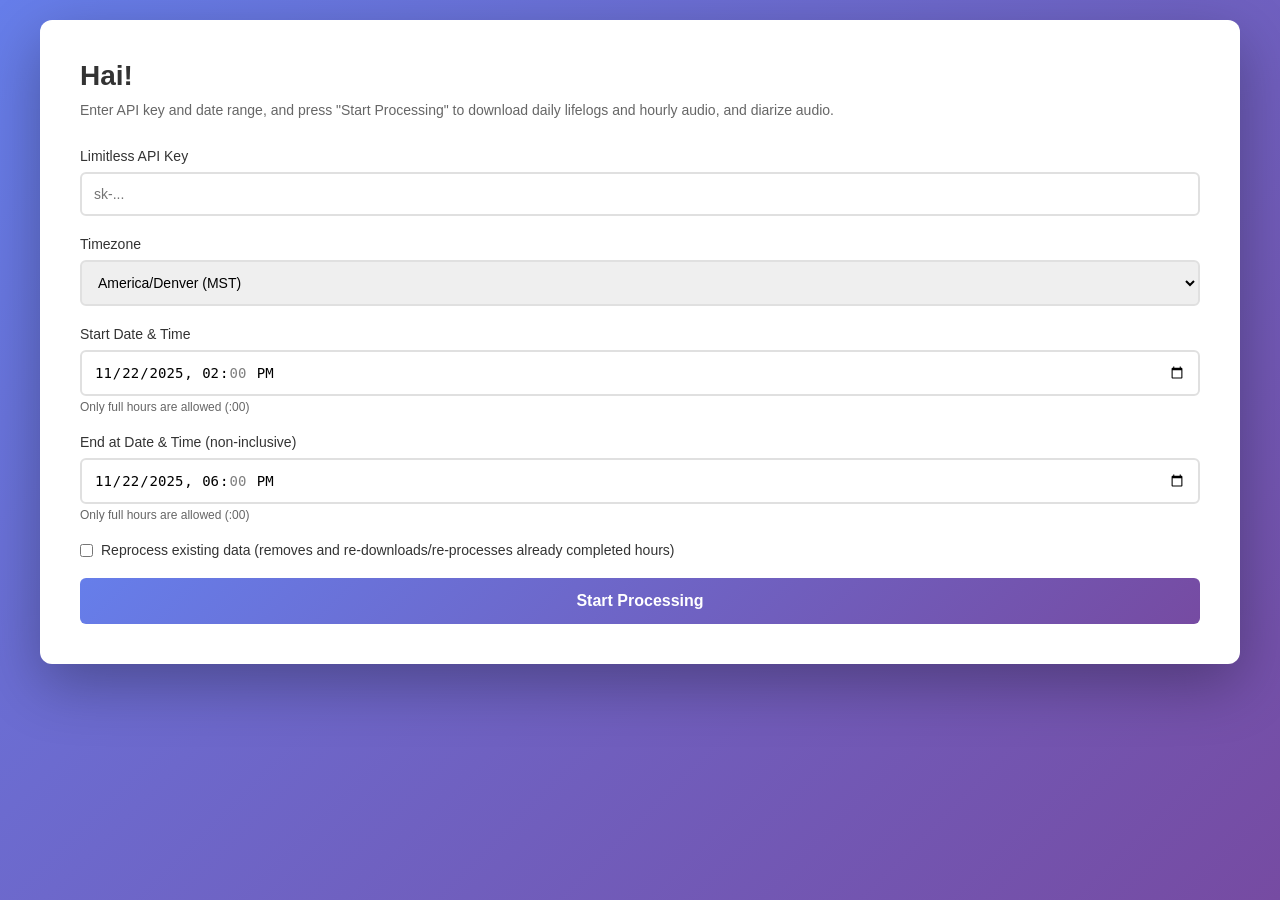
<file: onboard/templates/index.html>
<!DOCTYPE html>
<html lang="en">
<head>
    <meta charset="UTF-8">
    <meta name="viewport" content="width=device-width, initial-scale=1.0">
    <title>Hai Audio Lifelog - Setup</title>
    <style>
        * {
            margin: 0;
            padding: 0;
            box-sizing: border-box;
        }

        body {
            font-family: -apple-system, BlinkMacSystemFont, 'Segoe UI', Roboto, Oxygen, Ubuntu, Cantarell, sans-serif;
            background: linear-gradient(135deg, #667eea 0%, #764ba2 100%);
            min-height: 100vh;
            padding: 20px;
        }

        .container {
            background: white;
            border-radius: 12px;
            box-shadow: 0 20px 60px rgba(0, 0, 0, 0.3);
            max-width: 1200px;
            margin: 0 auto;
            padding: 40px;
        }

        h1 {
            color: #333;
            margin-bottom: 10px;
            font-size: 28px;
        }

        .subtitle {
            color: #666;
            margin-bottom: 30px;
            font-size: 14px;
        }

        .form-group {
            margin-bottom: 20px;
        }

        label {
            display: block;
            margin-bottom: 8px;
            color: #333;
            font-weight: 500;
            font-size: 14px;
        }

        input[type="text"],
        input[type="date"],
        input[type="datetime-local"],
        select {
            width: 100%;
            padding: 12px;
            border: 2px solid #e0e0e0;
            border-radius: 6px;
            font-size: 14px;
            transition: border-color 0.3s;
        }

        input:focus, select:focus {
            outline: none;
            border-color: #667eea;
        }

        button {
            width: 100%;
            padding: 14px;
            background: linear-gradient(135deg, #667eea 0%, #764ba2 100%);
            color: white;
            border: none;
            border-radius: 6px;
            font-size: 16px;
            font-weight: 600;
            cursor: pointer;
            transition: transform 0.2s, box-shadow 0.2s;
        }

        button:hover:not(:disabled) {
            transform: translateY(-2px);
            box-shadow: 0 4px 12px rgba(102, 126, 234, 0.4);
        }

        button:disabled {
            opacity: 0.6;
            cursor: not-allowed;
        }

        .date-selection {
            margin-bottom: 20px;
        }

        .date-range-inputs {
            display: flex;
            gap: 10px;
            margin-bottom: 10px;
        }

        .date-range-inputs input {
            flex: 1;
        }

        .date-list {
            max-height: 200px;
            overflow-y: auto;
            border: 2px solid #e0e0e0;
            border-radius: 6px;
            padding: 10px;
            margin-top: 10px;
        }

        .date-checkbox {
            display: flex;
            align-items: center;
            padding: 8px;
            margin: 4px 0;
        }

        .date-checkbox input[type="checkbox"] {
            width: auto;
            margin-right: 10px;
        }

        .status {
            margin-top: 30px;
            display: none;
        }

        .status.active {
            display: block;
        }

        .progress-table {
            width: 100%;
            border-collapse: collapse;
            margin-top: 20px;
        }

        .progress-table th,
        .progress-table td {
            padding: 12px;
            text-align: left;
            border-bottom: 1px solid #e0e0e0;
        }

        .progress-table th {
            background: #f5f5f5;
            font-weight: 600;
            color: #333;
            position: sticky;
            top: 0;
        }

        .progress-table tr:hover {
            background: #f9f9f9;
        }

        .stage-cell {
            min-width: 150px;
        }

        .progress-container {
            display: flex;
            align-items: center;
            gap: 8px;
        }

        /* Status icons */
        .status-icon {
            display: inline-block;
            width: 20px;
            height: 20px;
            text-align: center;
            line-height: 20px;
            font-size: 16px;
            font-weight: bold;
        }

        .status-icon.checkmark {
            color: #27ae60;
        }

        .status-icon.checkmark-skipped {
            color: #3498db; /* Blue for skipped (cached/already present) */
            font-weight: 600;
        }
        
        .status-icon.skipped-text {
            color: #3498db;
            font-size: 12px;
            font-weight: 500;
        }

        .status-icon.failed {
            color: #e74c3c;
        }
        .status-icon.not-available {
            color: #999; /* Gray */
            font-weight: normal;
        }

        /* Spinner */
        .spinner {
            display: inline-block;
            width: 16px;
            height: 16px;
            border: 2px solid #e0e0e0;
            border-top-color: #667eea;
            border-radius: 50%;
            animation: spin 0.8s linear infinite;
        }

        @keyframes spin {
            to { transform: rotate(360deg); }
        }

        /* Date group styling */
        .date-group {
            margin-bottom: 20px;
        }
        
        .date-separator {
            border-top: 2px solid #e0e0e0;
            margin: 15px 0 10px 0;
        }

        .date-header {
            font-weight: 600;
            color: #333;
            padding: 10px 0;
            margin-bottom: 8px;
            display: flex;
            align-items: center;
            gap: 15px;
            flex-wrap: wrap;
        }
        
        .date-header .date-label {
            font-weight: 600;
        }
        
        .date-header .separator {
            color: #ccc;
            font-weight: normal;
        }
        
        .date-header .lifelog-section {
            display: flex;
            align-items: center;
            gap: 8px;
        }
        
        .date-header .lifelog-section .label {
            font-weight: 500;
            color: #666;
            font-size: 14px;
        }

        .hours-section {
            margin-left: 20px;
        }

        .hour-row {
            padding: 6px 0;
            display: flex;
            align-items: center;
            gap: 20px;
        }

        .hour-row.hour-header {
            padding: 8px 0 4px 0;
            border-bottom: 1px solid #e0e0e0;
            margin-bottom: 4px;
        }

        .hour-time {
            display: inline-block;
            width: 80px;
            font-weight: 500;
            color: #333;
        }

        .stage-status {
            display: inline-block;
            width: 150px;
            min-height: 20px;
        }

        .stage-status .error {
            margin-top: 4px;
            font-size: 11px;
            color: #e74c3c;
        }

        .error {
            color: #e74c3c;
            font-size: 12px;
            margin-top: 4px;
        }

        .overall-progress {
            margin-top: 20px;
            padding: 15px;
            background: #f5f5f5;
            border-radius: 6px;
        }

        .overall-progress h3 {
            margin-bottom: 10px;
            color: #333;
        }

        .progress-bar {
            width: 100%;
            height: 24px;
            background: #e0e0e0;
            border-radius: 12px;
            overflow: hidden;
            position: relative;
            margin-bottom: 8px;
        }

        .progress-fill {
            height: 100%;
            background: linear-gradient(90deg, #667eea 0%, #764ba2 100%);
            border-radius: 12px;
            transition: width 0.3s ease;
            min-width: 0%;
            width: 0%;
        }

        .progress-fill.running {
            background: linear-gradient(90deg, #667eea 0%, #764ba2 100%);
            animation: progress-pulse 2s ease-in-out infinite;
        }

        .progress-fill.done {
            background: #27ae60;
        }

        @keyframes progress-pulse {
            0%, 100% {
                opacity: 1;
            }
            50% {
                opacity: 0.8;
            }
        }

        .error-message {
            color: #e74c3c;
            margin-top: 10px;
            padding: 10px;
            background: #fee;
            border-radius: 4px;
            font-size: 14px;
        }
    </style>
</head>
<body>
    <div class="container">
        <h1>Hai!</h1>
        <p class="subtitle">Enter API key and date range, and press "Start Processing" to download daily lifelogs and hourly audio, and diarize audio.</p>

        <div id="onboarding">
            <form id="setupForm">
                <div class="form-group">
                    <label for="apiKey">Limitless API Key</label>
                    <input type="text" id="apiKey" name="apiKey" required 
                           placeholder="sk-..." autocomplete="off">
                </div>

                <div class="form-group">
                    <label for="timezone">Timezone</label>
                    <select id="timezone" name="timezone">
                        <option value="America/Denver">America/Denver (MST)</option>
                        <option value="America/Los_Angeles">America/Los_Angeles (PST)</option>
                        <option value="America/New_York">America/New_York (EST)</option>
                        <option value="UTC">UTC</option>
                    </select>
                </div>

                <div class="form-group">
                    <label for="startTime">Start Date & Time</label>
                    <input type="datetime-local" id="startTime" name="startTime" required step="3600">
                    <small style="color: #666; font-size: 12px; display: block; margin-top: 4px;">Only full hours are allowed (:00)</small>
                </div>

                <div class="form-group">
                    <label for="endTime">End at Date & Time (non-inclusive)</label>
                    <input type="datetime-local" id="endTime" name="endTime" required step="3600">
                    <small style="color: #666; font-size: 12px; display: block; margin-top: 4px;">Only full hours are allowed (:00)</small>
                </div>

                <div class="form-group">
                    <label style="display: flex; align-items: center; gap: 8px; cursor: pointer;">
                        <input type="checkbox" id="reprocess" name="reprocess" style="width: auto; margin: 0;">
                        <span>Reprocess existing data (removes and re-downloads/re-processes already completed hours)</span>
                    </label>
                </div>

                <button type="submit" id="submitBtn">Start Processing</button>
            </form>
        </div>

        <div id="status" class="status">
            <div style="display: flex; justify-content: space-between; align-items: center; margin-bottom: 20px;">
                <div style="display: flex; align-items: center; gap: 12px;">
                    <h3 style="margin: 0;">Processing Status</h3>
                    <button id="getMoreBtn" style="padding: 8px 16px; background: #667eea; color: white; border: none; border-radius: 6px; cursor: pointer; font-size: 14px; font-weight: 600;" onclick="resetToInitialState()">Get More!</button>
                </div>
                <button id="cancelBtn" style="display: none; padding: 8px 16px; background: #e74c3c; color: white; border: none; border-radius: 6px; cursor: pointer; font-size: 14px; font-weight: 600;" onclick="cancelJob()">Cancel Processing</button>
            </div>
            <div class="overall-progress">
                <h3>Overall Progress</h3>
                <div class="progress-bar">
                    <div class="progress-fill" id="overallProgressFill"></div>
                </div>
                <div style="text-align: center; margin-top: 8px; color: #666; font-size: 14px;">
                    <span id="overallProgressText">0%</span>
                </div>
            </div>

            <div id="progressContainer">
                <!-- Date groups will be inserted here -->
            </div>

            <div id="errorMessage" class="error-message" style="display: none;"></div>
        </div>
    </div>

    <script>
        let jobId = null;
        let pollInterval = null;

        // Form submission
        document.getElementById('setupForm').addEventListener('submit', async (e) => {
            e.preventDefault();

            const apiKey = document.getElementById('apiKey').value;
            const timezone = document.getElementById('timezone').value;
            const startTimeInput = document.getElementById('startTime');
            const endTimeInput = document.getElementById('endTime');
            const reprocess = document.getElementById('reprocess').checked;

            if (!startTimeInput.value || !endTimeInput.value) {
                alert('Please select both start and end times');
                return;
            }

            // datetime-local input gives us a string like "2025-11-22T14:00" in local time
            // Convert to Date object (interprets as local time), then to ISO string
            const start = new Date(startTimeInput.value);
            const end = new Date(endTimeInput.value);

            // Check if dates are valid
            if (isNaN(start.getTime())) {
                alert('Invalid start date/time. Please select a valid date and time.');
                startTimeInput.focus();
                return;
            }
            if (isNaN(end.getTime())) {
                alert('Invalid end date/time. Please select a valid date and time.');
                endTimeInput.focus();
                return;
            }

            if (start >= end) {
                alert('End time must be after start time (non-inclusive)');
                return;
            }
            
            // Validate that minutes are :00 (only full hours allowed, including 00:00)
            const startMinutes = start.getMinutes();
            const endMinutes = end.getMinutes();
            if (startMinutes !== 0) {
                alert('Start time must be on the hour (:00). Only full hours are allowed.');
                startTimeInput.focus();
                return;
            }
            if (endMinutes !== 0) {
                alert('End time must be on the hour (:00). Only full hours are allowed.');
                endTimeInput.focus();
                return;
            }
            
            // Convert to ISO strings (includes timezone offset)
            const startISO = start.toISOString();
            const endISO = end.toISOString();

            // Hide form, show status
            document.getElementById('onboarding').style.display = 'none';
            document.getElementById('status').classList.add('active');

            // Initialize progress container (will be populated from server response)
            document.getElementById('progressContainer').innerHTML = '<div style="text-align: center; padding: 20px;">Initializing...</div>';

            try {
                const response = await fetch('/api/submit', {
                    method: 'POST',
                    headers: {
                        'Content-Type': 'application/json',
                    },
                    body: JSON.stringify({
                        apiKey: apiKey,
                        startTime: startISO,
                        endTime: endISO,
                        timezone: timezone,
                        reprocess: reprocess,
                    }),
                });

                if (!response.ok) {
                    const error = await response.text();
                    throw new Error(error);
                }

                const data = await response.json();
                jobId = data.jobId;

                // Show cancel button, hide Get More button
                document.getElementById('cancelBtn').style.display = 'block';
                document.getElementById('getMoreBtn').style.display = 'none';

                // Start polling
                pollStatus();
            } catch (error) {
                showError(error.message);
            }
        });

        function initializeProgressTable(hourProgress, job) {
            const container = document.getElementById('progressContainer');
            const hours = Object.keys(hourProgress || {}).sort();
            
            if (hours.length === 0) {
                container.innerHTML = '<div style="text-align: center; padding: 20px;">No hours to process</div>';
                return;
            }
            
            // Group hours by date (in user's timezone)
            const dateGroups = {};
            for (const hour of hours) {
                const progress = hourProgress[hour];
                const displayHour = (progress && progress.display_hour) ? progress.display_hour : formatHour(hour);
                const [date] = displayHour.split(' ');
                
                if (!dateGroups[date]) {
                    dateGroups[date] = [];
                }
                dateGroups[date].push({ hour, progress, displayHour });
            }
            
            // Sort dates
            const sortedDates = Object.keys(dateGroups).sort();
            
            // Render date groups
            container.innerHTML = sortedDates.map(date => {
                const hoursInDate = dateGroups[date];
                // Get lifelog status from first hour (all hours in same date share lifelog status)
                const lifelogStatus = hoursInDate[0].progress.lifelog || 'pending';
                
                return `
                    <div class="date-group" data-date="${date}">
                        <div class="date-separator"></div>
                        <div class="date-header">
                            <span class="date-label">Date: ${date}</span>
                            <span class="lifelog-section">
                                <span class="label">Lifelog:</span>
                                <span>Download</span>
                                <span class="stage-status" data-date="${date}" data-stage="lifelog">
                                    ${renderStatusIcon(lifelogStatus)}
                                </span>
                            </span>
                            <span class="lifelog-section">
                                <span>Load Elasticsearch</span>
                                <span class="stage-status" data-date="${date}" data-stage="lifelog-elasticsearch">
                                    ${renderStatusIcon(job.date_lifelog_elasticsearch && job.date_lifelog_elasticsearch[date] ? job.date_lifelog_elasticsearch[date] : 'pending')}
                                </span>
                            </span>
                        </div>
                        <div class="hours-section">
                            <div class="hour-row hour-header">
                                <span class="hour-time"></span>
                                <span class="stage-status" style="font-weight: 500; color: #666;">Download Audio</span>
                                <span class="stage-status" style="font-weight: 500; color: #666;">Diarize Audio</span>
                                <span class="stage-status" style="font-weight: 500; color: #666;">Load Elasticsearch</span>
                            </div>
                            ${hoursInDate.map(({ hour, displayHour }) => {
                                const [_, time] = displayHour.split(' ');
                                const hourOnly = time.split(':')[0] + ':00';
                                return `
                                    <div class="hour-row" data-hour="${hour}">
                                        <span class="hour-time">${hourOnly}</span>
                                        <span class="stage-status" data-hour="${hour}" data-stage="audio">
                                            ${renderStatusIcon(hourProgress[hour].audio || 'pending')}
                                        </span>
                                        <span class="stage-status" data-hour="${hour}" data-stage="diarize">
                                            ${renderStatusIcon(hourProgress[hour].diarize || 'pending')}
                                        </span>
                                        <span class="stage-status" data-hour="${hour}" data-stage="elasticsearch">
                                            ${renderStatusIcon(hourProgress[hour].elasticsearch || 'pending')}
                                        </span>
                                    </div>
                                `;
                            }).join('')}
                        </div>
                    </div>
                `;
            }).join('');
        }

        function renderStatusIcon(status) {
            if (status === 'done') {
                return '<span class="status-icon checkmark">✓</span>';
            } else if (status === 'running') {
                return '<span class="spinner"></span>';
            } else if (status === 'failed') {
                return '<span class="status-icon failed">✗</span>';
            } else if (status === 'skipped') {
                return '<span class="status-icon skipped-text" title="Already exists (skipped)">⊘</span>';
            } else if (status === 'not_available') {
                return '<span class="status-icon not-available">N/A</span>'; // N/A text
            } else {
                return '<span class="status-icon"></span>'; // pending - blank
            }
        }

        function formatHour(hourStr) {
            // Format "2025-11-22 15:04" to "2025-11-22 15:00"
            const [date, time] = hourStr.split(' ');
            const [hour] = time.split(':');
            return `${date} ${hour}:00`;
        }

        async function pollStatus() {
            if (!jobId) return;

            try {
                const response = await fetch(`/api/status?jobId=${jobId}`);
                if (!response.ok) {
                    throw new Error('Failed to get status');
                }

                const job = await response.json();
                updateProgress(job);

                // Continue polling if not completed, failed, or cancelled
                // Also check if progress is 100% - if so, treat as completed even if status isn't set yet
                if (job.status === 'completed' || job.status === 'failed' || job.status === 'cancelled' || 
                    (job.progress === 100 && job.status === 'processing')) {
                    if (pollInterval) {
                        clearInterval(pollInterval);
                    }
                    // Hide cancel button, show Get More button
                    document.getElementById('cancelBtn').style.display = 'none';
                    document.getElementById('getMoreBtn').style.display = 'block';
                    if (job.status === 'failed') {
                        showError(job.error || 'Processing failed');
                    } else if (job.status === 'cancelled') {
                        showError('Processing was cancelled');
                    }
                } else {
                    // Poll again in 1 second
                    if (!pollInterval) {
                        pollInterval = setInterval(pollStatus, 1000);
                    }
                }
            } catch (error) {
                showError(error.message);
                if (pollInterval) {
                    clearInterval(pollInterval);
                }
            }
        }

        function updateProgress(job) {
            // Update overall progress
            const overallFill = document.getElementById('overallProgressFill');
            const overallText = document.getElementById('overallProgressText');
            overallFill.style.width = job.progress + '%';
            
            // Show "Done!" in bold green when 100%, otherwise show percentage
            if (job.progress === 100 || job.status === 'completed') {
                overallText.textContent = 'Done!';
                overallText.style.fontWeight = 'bold';
                overallText.style.color = '#27ae60'; // Green
            } else {
                overallText.textContent = job.progress + '%';
                overallText.style.fontWeight = 'normal';
                overallText.style.color = '#666'; // Default gray
            }
            
            // Add animation if processing, mark as done if completed
            if (job.status === 'completed') {
                overallFill.classList.add('done');
                overallFill.classList.remove('running');
            } else if (job.status === 'processing' && job.progress > 0 && job.progress < 100) {
                overallFill.classList.add('running');
                overallFill.classList.remove('done');
            } else {
                overallFill.classList.remove('running');
                if (job.progress === 100) {
                    overallFill.classList.add('done');
                }
            }

            // Initialize progress container if needed
            if (job.hour_progress && Object.keys(job.hour_progress).length > 0) {
                const container = document.getElementById('progressContainer');
                if (container.children.length === 0 || container.textContent.includes('Initializing')) {
                    initializeProgressTable(job.hour_progress, job);
                }
            }

            // Update per-hour progress
            for (const [hour, progress] of Object.entries(job.hour_progress || {})) {
                updateHourProgress(hour, progress, job);
            }
            
            // Update lifelog Elasticsearch status for all dates (per-date, not per-hour)
            if (job.date_lifelog_elasticsearch) {
                for (const [date, status] of Object.entries(job.date_lifelog_elasticsearch)) {
                    const lifelogESStatusEl = document.querySelector(`.stage-status[data-date="${date}"][data-stage="lifelog-elasticsearch"]`);
                    if (lifelogESStatusEl) {
                        lifelogESStatusEl.innerHTML = renderStatusIcon(status);
                    }
                }
            }
        }

        function updateHourProgress(hour, progress, job) {
            // Extract date from display_hour for grouping
            const displayHour = (progress && progress.display_hour) ? progress.display_hour : formatHour(hour);
            const [date] = displayHour.split(' ');
            
            // Update lifelog status (shared across all hours in the same date)
            const lifelogStatusEl = document.querySelector(`.stage-status[data-date="${date}"][data-stage="lifelog"]`);
            if (lifelogStatusEl) {
                lifelogStatusEl.innerHTML = renderStatusIcon(progress.lifelog || 'pending');
            }
            
            // Update lifelog Elasticsearch status (shared across all hours in the same date)
            if (job && job.date_lifelog_elasticsearch && job.date_lifelog_elasticsearch[date]) {
                const lifelogESStatusEl = document.querySelector(`.stage-status[data-date="${date}"][data-stage="lifelog-elasticsearch"]`);
                if (lifelogESStatusEl) {
                    lifelogESStatusEl.innerHTML = renderStatusIcon(job.date_lifelog_elasticsearch[date]);
                }
            }
            
            // Update hour-specific stages (audio, diarize, elasticsearch)
            ['audio', 'diarize', 'elasticsearch'].forEach(stage => {
                const statusEl = document.querySelector(`.stage-status[data-hour="${hour}"][data-stage="${stage}"]`);
                if (!statusEl) {
                    // Element doesn't exist yet, reinitialize
                    initializeProgressTable({[hour]: progress}, job);
                    return;
                }
                
                const status = progress[stage] || 'pending';
                statusEl.innerHTML = renderStatusIcon(status);
                
                // Show error message if failed
                if (status === 'failed' && progress.error && progress.error.trim() !== '') {
                    let errorDiv = statusEl.parentElement.querySelector('.error');
                    if (!errorDiv) {
                        errorDiv = document.createElement('div');
                        errorDiv.className = 'error';
                        statusEl.parentElement.appendChild(errorDiv);
                    }
                    errorDiv.textContent = progress.error;
                } else {
                    // Remove error message if status changed
                    const hourRow = statusEl.closest('.hour-row');
                    if (hourRow) {
                        const errorDiv = hourRow.querySelector('.error');
                        if (errorDiv) {
                            errorDiv.remove();
                        }
                    }
                }
            });
        }

        function showError(message) {
            const errorDiv = document.getElementById('errorMessage');
            errorDiv.textContent = message;
            errorDiv.style.display = message ? 'block' : 'none';
        }

        async function cancelJob() {
            if (!jobId) return;

            if (!confirm('Are you sure you want to cancel processing? This will stop all current operations.')) {
                return;
            }

            try {
                const response = await fetch(`/api/cancel?jobId=${jobId}`, {
                    method: 'POST',
                });

                if (!response.ok) {
                    throw new Error('Failed to cancel job');
                }

                // Stop polling
                if (pollInterval) {
                    clearInterval(pollInterval);
                    pollInterval = null;
                }

                // Hide cancel button, show Get More button
                document.getElementById('cancelBtn').style.display = 'none';
                document.getElementById('getMoreBtn').style.display = 'block';

                // Update status
                showError('Processing cancelled');
            } catch (error) {
                showError('Failed to cancel: ' + error.message);
            }
        }

        function resetToInitialState() {
            // Stop any polling
            if (pollInterval) {
                clearInterval(pollInterval);
                pollInterval = null;
            }

            // Clear job ID
            jobId = null;

            // Save the API key value
            const savedApiKey = document.getElementById('apiKey').value;

            // Hide status section, show onboarding form
            document.getElementById('status').classList.remove('active');
            document.getElementById('onboarding').style.display = 'block';

            // Reset form fields (except API key)
            document.getElementById('apiKey').value = savedApiKey; // Restore API key
            document.getElementById('timezone').value = 'America/Denver'; // Reset to default
            document.getElementById('reprocess').checked = false; // Uncheck reprocess

            // Reset date/time inputs to defaults
            const startTime = new Date(2025, 10, 22, 14, 0, 0);
            const endTime = new Date(2025, 10, 22, 18, 0, 0);
            const formatDateTimeLocal = (date) => {
                const year = date.getFullYear();
                const month = String(date.getMonth() + 1).padStart(2, '0');
                const day = String(date.getDate()).padStart(2, '0');
                const hours = String(date.getHours()).padStart(2, '0');
                const minutes = String(date.getMinutes()).padStart(2, '0');
                return `${year}-${month}-${day}T${hours}:${minutes}`;
            };
            document.getElementById('startTime').value = formatDateTimeLocal(startTime);
            document.getElementById('endTime').value = formatDateTimeLocal(endTime);

            // Reset progress table
            document.getElementById('progressContainer').innerHTML = '';

            // Reset overall progress
            const overallFill = document.getElementById('overallProgressFill');
            overallFill.style.width = '0%';
            overallFill.classList.remove('running', 'done');
            const overallText = document.getElementById('overallProgressText');
            overallText.textContent = '0%';
            overallText.style.fontWeight = 'normal';
            overallText.style.color = '#666';

            // Hide cancel button, show Get More button
            document.getElementById('cancelBtn').style.display = 'none';
            document.getElementById('getMoreBtn').style.display = 'block';

            // Clear error messages
            showError('');
        }

        // Set default time range (Nov 22, 2025, 2pm-6pm in local timezone)
        // datetime-local inputs work in the browser's local timezone
        // Create dates in local timezone (not UTC)
        const startTime = new Date(2025, 10, 22, 14, 0, 0); // Nov 22, 2025, 2pm local time (month is 0-indexed)
        const endTime = new Date(2025, 10, 22, 18, 0, 0); // Nov 22, 2025, 6pm local time
        
        // Format for datetime-local input (YYYY-MM-DDTHH:mm)
        // Note: datetime-local doesn't include timezone, it uses browser's local timezone
        const formatDateTimeLocal = (date) => {
            const year = date.getFullYear();
            const month = String(date.getMonth() + 1).padStart(2, '0');
            const day = String(date.getDate()).padStart(2, '0');
            const hours = String(date.getHours()).padStart(2, '0');
            const minutes = String(date.getMinutes()).padStart(2, '0');
            return `${year}-${month}-${day}T${hours}:${minutes}`;
        };
        
        document.getElementById('startTime').value = formatDateTimeLocal(startTime);
        document.getElementById('endTime').value = formatDateTimeLocal(endTime);
        
        // Add event listeners to validate minutes are always :00
        function validateMinutes(input) {
            input.addEventListener('change', function() {
                if (!this.value) return; // Skip if empty
                
                // Parse datetime-local value (format: YYYY-MM-DDTHH:mm)
                // datetime-local is already in local time, so we need to parse it carefully
                const dateStr = this.value;
                const date = new Date(dateStr);
                
                // Check if date is valid
                if (isNaN(date.getTime())) {
                    // Invalid date - try to fix by ensuring format is correct
                    console.warn('Invalid date value:', dateStr);
                    return;
                }
                
                // Check minutes (00:00 is valid, we just need to ensure it's on the hour)
                if (date.getMinutes() !== 0) {
                    alert('Only full hours are allowed (:00). Minutes will be reset to :00.');
                    // Reset to :00
                    date.setMinutes(0);
                    this.value = formatDateTimeLocal(date);
                }
            });
            
            // Also validate on blur in case user manually types
            input.addEventListener('blur', function() {
                if (!this.value) return; // Skip if empty
                
                const dateStr = this.value;
                const date = new Date(dateStr);
                
                // Check if date is valid
                if (isNaN(date.getTime())) {
                    console.warn('Invalid date value:', dateStr);
                    return;
                }
                
                // Only reset minutes if they're not already 0
                if (date.getMinutes() !== 0) {
                    date.setMinutes(0);
                    this.value = formatDateTimeLocal(date);
                }
            });
        }
        
        validateMinutes(document.getElementById('startTime'));
        validateMinutes(document.getElementById('endTime'));
    </script>
</body>
</html>
</file>
